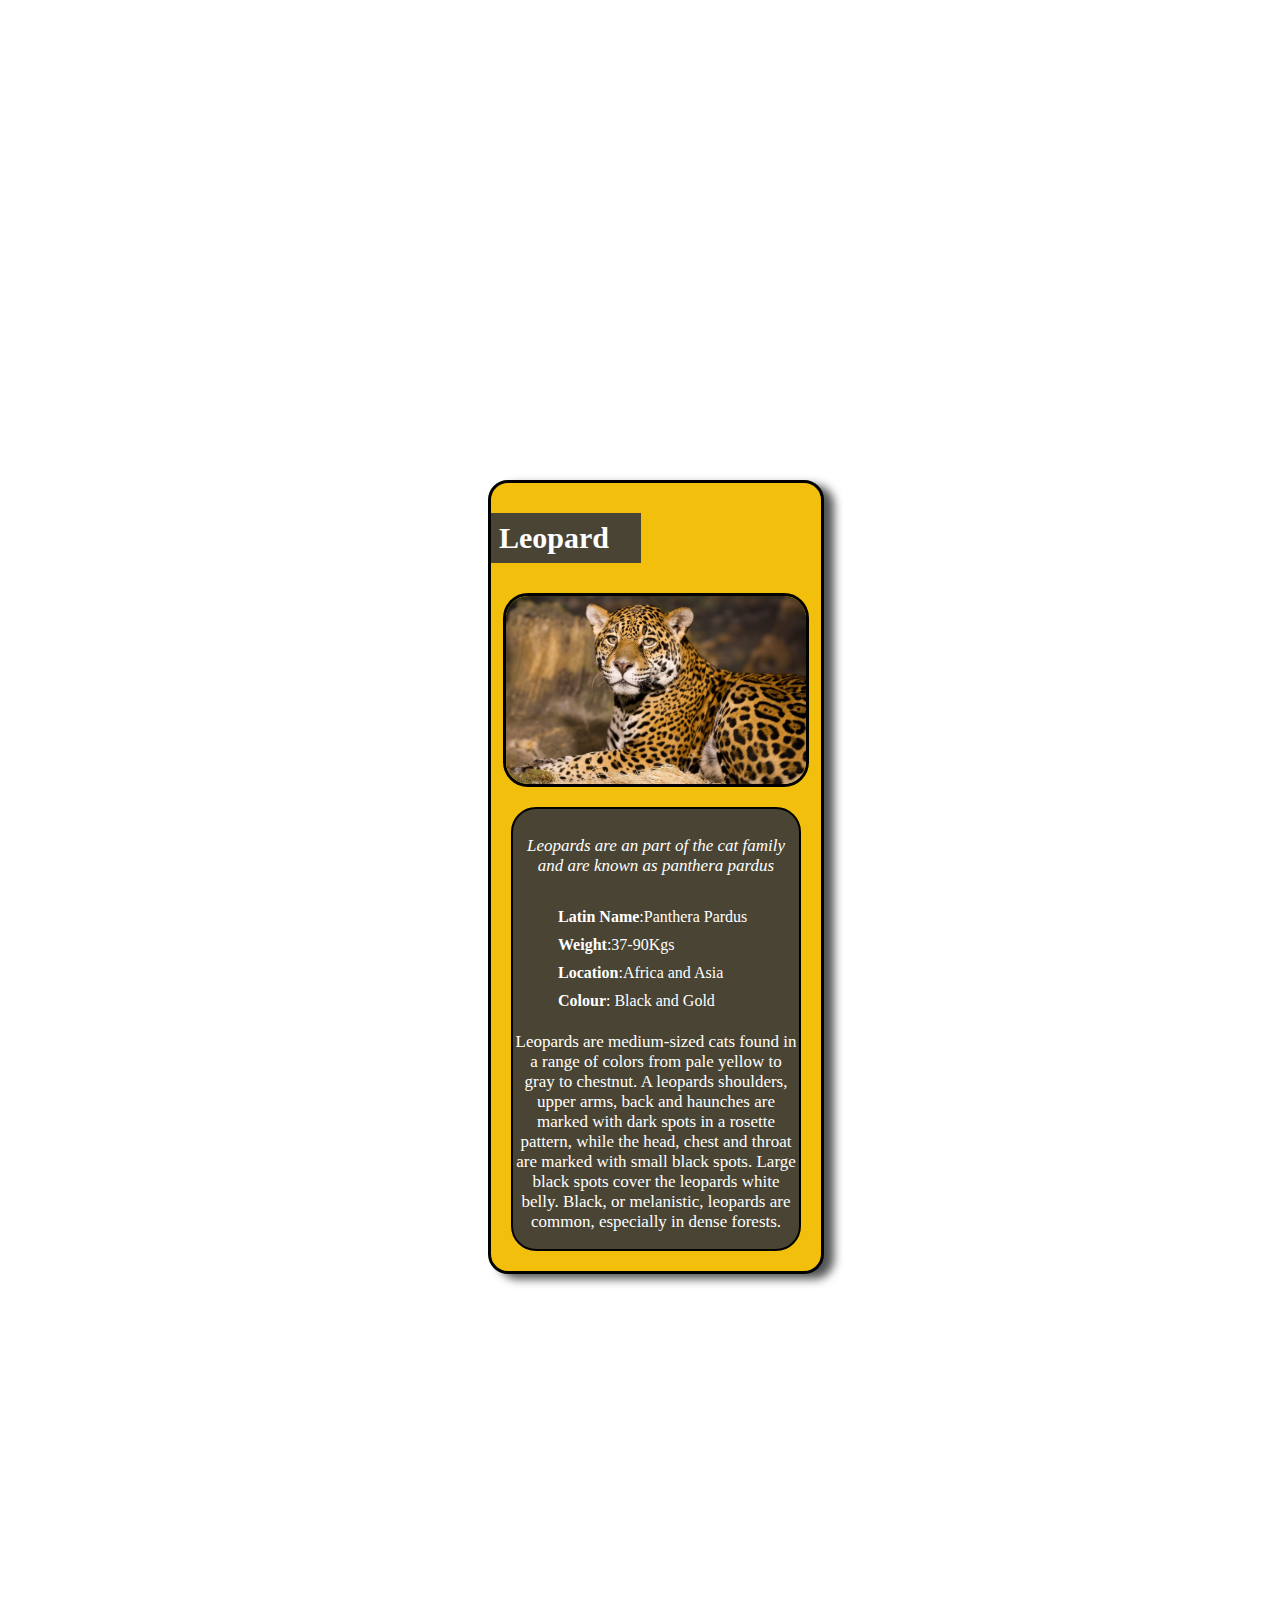
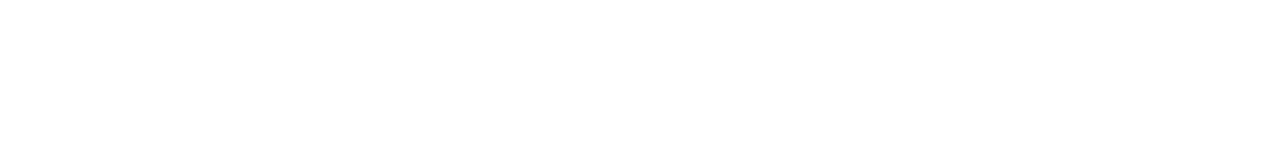
<file: Animal Trading Card-1/card.html>
<!DOCTYPE html>
<html>
<head>
	<meta charset="utf-8">
	<title>Animal Trading Cards</title>
	<link href="styles.css" rel="stylesheet">
</head>
<body>
	<div id="animal">
		<!-- My favorite animal's name goes here -->
		<div class="lastride">
		<h3 class="firstname" >Leopard</h3></div>
		<!-- My favorite animal's image goes here -->
		<img  src="leo.jpg" alt="Leopard">
		<div class="lastname">
			<!-- My favorite animal's interesting fact goes here -->
			<p class="italic">Leopards are an part of the cat family and are known as panthera pardus</p>
			<ul id="linking">
				<!-- My favorite animal's list items go here -->
				<li><span>Latin Name</span>:Panthera Pardus</li>
				<li><span>Weight</span>:37-90Kgs</li>
				<li><span>Location</span>:Africa and Asia</li>
				<li><span>Colour</span>: Black and Gold</li>
			</ul>
			<!-- My favorite animal's description goes here -->
			<p class="descript">Leopards are medium-sized cats found in a range of colors from
				pale yellow to gray to chestnut.
				A leopards shoulders, upper arms, back and haunches are marked
				with dark spots in a rosette pattern, while the head,
				chest and throat are marked with small black spots.
				 Large black spots cover the leopards white belly.
				  Black, or melanistic, leopards are common, especially in dense forests.
</p>
		</div>
	</div>
</body>
</html>
</file>
<file: Animal Trading Card-1/styles.css>
.italic {
    font-style: italic;
    padding: 10px;
    font-size: 17px;
}
span {
    font-weight: bold;
}
ul {
    list-style-type: none;
}
#animal {
    border: 3px solid black;
    border-radius: 20px;
    margin: 480px;
    box-shadow: 10px 5px 10px #525354;
    background-color: #f2c00c;
    width: 330px;
}
.firstname {
    padding: 8px;
    font-style: bold;
    font-size: 30px;
}
img {
    width: 300px;
    border: 3px solid black;
    display: block;
    margin: auto;
    border-radius: 25px;
}
.descript,
br {
    font-size: 17px;
}
li {
    padding: 5px;
}
p {
    text-align: center;
}
div.lastname {
    border: 2px solid black;
    border-radius: 25px;
    margin: 20px;
    background-color: #494433;
    color: white;
}
div.lastride {
    background-color: #494433;
    color: white;
    width: 150px;
}
</file>
